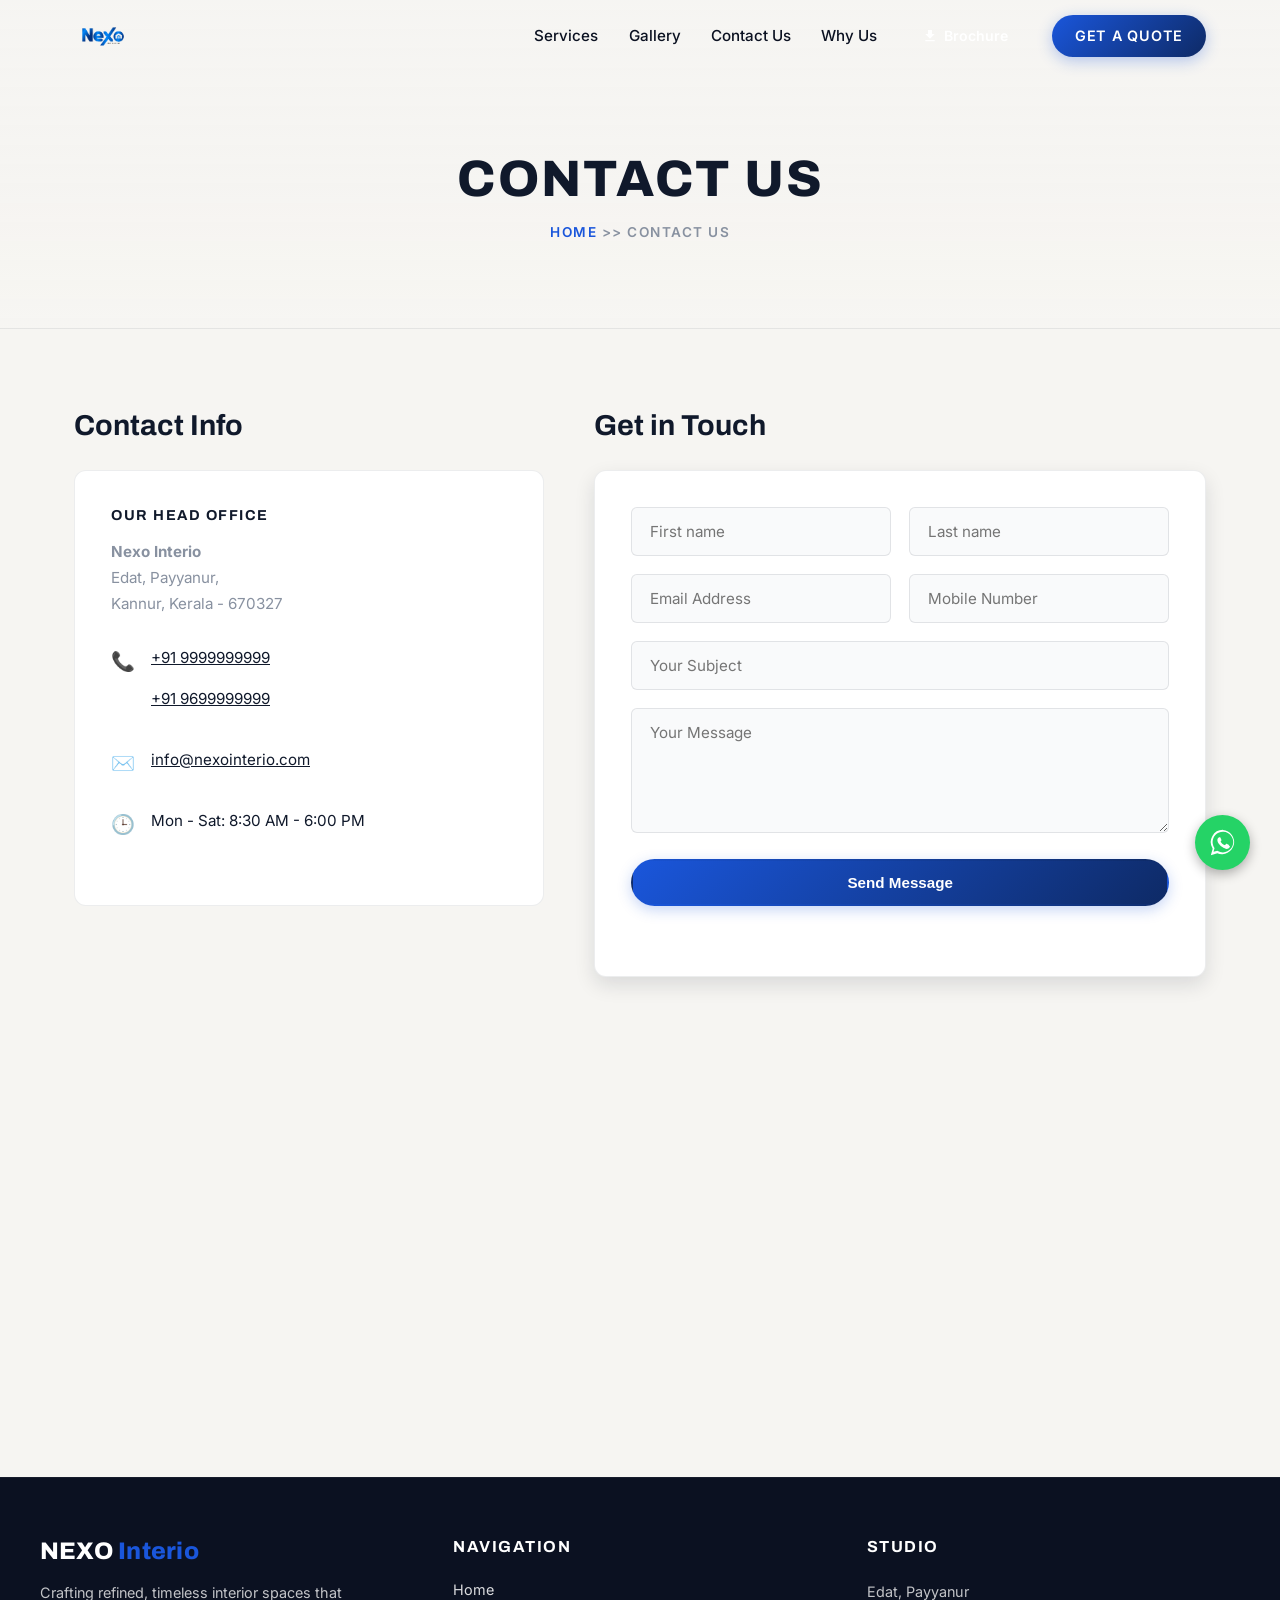
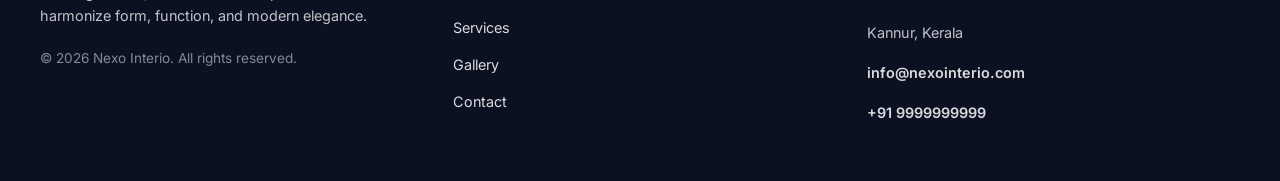
<file: contact.html>
<!DOCTYPE html>
<html lang="en">

<head>
    <meta charset="UTF-8">
    <meta name="viewport" content="width=device-width, initial-scale=1.0">
    <title>Contact Us | Nexo Interio Payyanur</title>
    <meta name="description"
        content="Contact Nexo Interio for modular kitchens, UPVC windows, and bathroom enclosures in Payyanur. Get a free quote today.">

    <link rel="preconnect" href="https://fonts.googleapis.com">
    <link rel="preconnect" href="https://fonts.gstatic.com" crossorigin>
    <link
        href="https://fonts.googleapis.com/css2?family=Archivo:wght@500;700;800&family=Inter:wght@400;500;600&display=swap"
        rel="stylesheet">
    <link rel="stylesheet" href="style.css">
</head>

<body>

    <!-- Site Header -->
    <header class="site-header" id="top">
        <div class="wrap header-inner">
            <a href="index.html" class="brand">
                <img src="assets/images/nexo_trans.png" alt="Nexo Interio Logo" class="brand-logo">
            </a>

            <nav class="main-nav" id="mainNav">
                <a href="service.html">Services</a>
                <a href="gallery.html">Gallery</a>
                <a href="contact.html">Contact Us</a>
                <a href="index.html#why">Why Us</a>
                <a href="assets/images/brochure.jpg" download="Nexo-Interio-Brochure" class="nav-brochure">
                    <svg viewBox="0 0 24 24" width="16" height="16" fill="currentColor">
                        <path d="M19 9h-4V3H9v6H5l7 7 7-7zM5 18v2h14v-2H5z" />
                    </svg>
                    Brochure
                </a>
                <a href="index.html#contact" class="nav-cta">Get a Quote</a>
            </nav>

            <button class="nav-toggle" id="navToggle" aria-label="Open menu" aria-expanded="false">
                <span></span><span></span><span></span>
            </button>
        </div>
    </header>

    <!-- Page Hero Banner -->
    <section class="page-hero">
        <div class="wrap">
            <h1>CONTACT US</h1>
            <p class="breadcrumbs"><a href="index.html">HOME</a> &gt;&gt; <span>CONTACT US</span></p>
        </div>
    </section>

    <!-- Contact Info & Form Section -->
    <section class="contact-section">
        <div class="wrap contact-grid">

            <!-- Left Side: Contact Info -->
            <div class="contact-info reveal-left">
                <h2>Contact Info</h2>
                <div class="info-card">
                    <h3>OUR HEAD OFFICE</h3>
                    <p class="address">
                        <strong>Nexo Interio</strong><br>
                        Edat, Payyanur,<br>
                        Kannur, Kerala - 670327
                    </p>

                    <div class="info-item">
                        <span class="info-icon">📞</span>
                        <div>
                            <p><a href="tel:+919999999999">+91 9999999999</a></p>
                            <p><a href="tel:+919605215554">+91 9699999999</a></p>
                        </div>
                    </div>

                    <div class="info-item">
                        <span class="info-icon">✉️</span>
                        <p><a href="mailto:info@nexointerio.com">info@nexointerio.com</a></p>
                    </div>

                    <div class="info-item">
                        <span class="info-icon">🕒</span>
                        <p>Mon - Sat: 8:30 AM - 6:00 PM</p>
                    </div>
                </div>
            </div>

            <!-- Right Side: Contact Form -->
            <div class="contact-form-wrap reveal-right">
                <h2>Get in Touch</h2>
                <form class="contact-form" id="contactForm">
                    <div class="form-row">
                        <div class="form-group">
                            <input type="text" name="name" placeholder="First name" required>
                        </div>
                        <div class="form-group">
                            <input type="text" name="lastname" placeholder="Last name">
                        </div>
                    </div>

                    <div class="form-row">
                        <div class="form-group">
                            <input type="email" name="email" placeholder="Email Address">
                        </div>
                        <div class="form-group">
                            <input type="tel" name="phone" placeholder="Mobile Number" required>
                        </div>
                    </div>

                    <div class="form-group">
                        <input type="text" name="subject" placeholder="Your Subject">
                    </div>

                    <div class="form-group">
                        <textarea name="message" rows="5" placeholder="Your Message" required></textarea>
                    </div>

                    <button type="submit" class="btn btn-primary">Send Message</button>
                    <p class="form-note" id="formNote"></p>
                </form>
            </div>

        </div>
    </section>

    <!-- Google Map Section -->
    <section class="map-section">
        <iframe
            src="https://www.google.com/maps/embed?pb=!1m18!1m12!1m3!1d3902.392942158913!2d75.1983526!3d12.1002873!2m3!1f0!2f0!3f0!3m2!1i1024!2i768!4f13.1!3m3!1m2!1s0x3ba46cd5d6d9d1ab%3A0x8bb5c721b0722df!2sPayyanur%2C%20Kerala!5e0!3m2!1sen!2sin!4v1700000000000!5m2!1sen!2sin"
            width="100%" height="420" style="border:0;" allowfullscreen="" loading="lazy"
            referrerpolicy="no-referrer-when-downgrade">
        </iframe>
    </section>

    <!-- Site Footer -->
    <footer class="site-footer">
        <div class="footer-container">
            <div class="footer-col brand-col">
                <h3 class="footer-logo">NEXO <span>Interio</span></h3>
                <p class="brand-desc">Crafting refined, timeless interior spaces that harmonize form, function, and
                    modern elegance.</p>
                <p class="copyright">&copy; <span id="year"></span> Nexo Interio. All rights reserved.</p>
            </div>

            <div class="footer-col links-col">
                <h4 class="footer-title">Navigation</h4>
                <ul class="footer-links">
                    <li><a href="index.html">Home</a></li>
                    <li><a href="service.html">Services</a></li>
                    <li><a href="gallery.html">Gallery</a></li>
                    <li><a href="contact.html">Contact</a></li>
                </ul>
            </div>

            <div class="footer-col contact-col">
                <h4 class="footer-title">Studio</h4>
                <address class="contact-details">
                    <p>Edat, Payyanur</p>
                    <p>Kannur, Kerala</p>
                    <p class="contact-link"><a href="mailto:info@nexointerio.com">info@nexointerio.com</a></p>
                    <p class="contact-link"><a href="tel:+919999999999">+91 9999999999</a></p>
                </address>
            </div>
        </div>
    </footer>

    <!-- Bottom-Sheet Mobile Menu Modal -->
    <div id="mobileMenuModal">
        <div class="menu-modal-accent"></div>
        <div class="menu-modal-card">
            <div class="menu-modal-header">
                <h3>Explore NEXO</h3>
                <button id="closeMenuBtn">✕</button>
            </div>
            <div class="menu-grid">
                <a href="service.html">Services</a>
                <a href="gallery.html">Gallery / Work</a>
                <a href="index.html#why">Why Us</a>
                <a href="contact.html">Contact</a>
                <a href="index.html#contact">Get a Quote</a>
                <a href="assets/images/brochure.jpg" download="Nexo-Interio-Brochure">Download Brochure</a>
            </div>
        </div>
    </div>

    <nav class="mobile-bottom-nav">
        <a href="index.html" class="nav-item">
            <svg viewBox="0 0 24 24" width="24" height="24" fill="none" stroke="currentColor" stroke-width="2">
                <path d="M3 9l9-7 9 7v11a2 2 0 0 1-2 2H5a2 2 0 0 1-2-2z"></path>
                <polyline points="9 22 9 12 15 12 15 22"></polyline>
            </svg>
            <span>HOME</span>
        </a>
        <a href="gallery.html" class="nav-item">
            <svg viewBox="0 0 24 24" width="24" height="24" fill="none" stroke="currentColor" stroke-width="2">
                <rect x="3" y="3" width="7" height="7"></rect>
                <rect x="14" y="3" width="7" height="7"></rect>
                <rect x="14" y="14" width="7" height="7"></rect>
                <rect x="3" y="14" width="7" height="7"></rect>
            </svg>
            <span>WORK</span>
        </a>
        <a href="tel:+919999999999" class="nav-item center-action">
            <div class="center-btn">
                <svg viewBox="0 0 24 24" width="24" height="24" fill="none" stroke="currentColor" stroke-width="2">
                    <path
                        d="M22 16.92v3a2 2 0 0 1-2.18 2 19.79 19.79 0 0 1-8.63-3.07 19.5 19.5 0 0 1-6-6 19.79 19.79 0 0 1-3.07-8.67A2 2 0 0 1 4.11 2h3a2 2 0 0 1 2 1.72 12.84 12.84 0 0 0 .7 2.81 2 2 0 0 1-.45 2.11L8.09 9.91a16 16 0 0 0 6 6l1.27-1.27a2 2 0 0 1 2.11-.45 12.84 12.84 0 0 0 2.81.7A2 2 0 0 1 22 16.92z">
                    </path>
                </svg>
            </div>
        </a>
        <a href="https://wa.me/919999999999" class="nav-item">
            <svg viewBox="0 0 24 24" width="24" height="24" fill="none" stroke="currentColor" stroke-width="2">
                <path
                    d="M21 11.5a8.38 8.38 0 0 1-.9 3.8 8.5 8.5 0 0 1-7.6 4.7 8.38 8.38 0 0 1-3.8-.9L3 21l1.9-5.7a8.38 8.38 0 0 1-.9-3.8 8.5 8.5 0 0 1 4.7-7.6 8.38 8.38 0 0 1 3.8-.9h.5a8.48 8.48 0 0 1 8 8v.5z">
                </path>
            </svg>
            <span>CHAT</span>
        </a>
        <button class="nav-item menu-toggle" id="mobileMenuBtn" aria-label="Menu">
            <svg viewBox="0 0 24 24" width="24" height="24" fill="none" stroke="currentColor" stroke-width="2">
                <line x1="3" y1="12" x2="21" y2="12"></line>
                <line x1="3" y1="6" x2="21" y2="6"></line>
                <line x1="3" y1="18" x2="21" y2="18"></line>
            </svg>
            <span>MENU</span>
        </button>
    </nav>

    <!-- Floating WhatsApp Button -->
    <a href="https://wa.me/919999999999?text=Hello!%20I%20would%20like%20to%20inquire%20about%20your%20services."
        class="whatsapp-float" target="_blank" rel="noopener noreferrer" aria-label="Chat on WhatsApp">
        <svg viewBox="0 0 32 32" class="whatsapp-icon">
            <path
                d="M16 2a13 13 0 0 0-11 20l-2 7 7-2a13 13 0 1 0 6-25zm0 24a11 11 0 0 1-5.6-1.5l-.4-.2-4.1 1.1 1.1-4-.3-.4A11 11 0 1 1 16 26zm6-8.2c-.3-.2-1.9-.9-2.2-1s-.5-.2-.7.2-.8 1-.9 1.2-.3.2-.6 0a8 8 0 0 1-2.4-1.5 8.9 8.9 0 0 1-1.7-2.1c-.2-.3 0-.5.2-.6l.4-.5a1.8 1.8 0 0 0 .2-.4.4.4 0 0 0 0-.4c-.1-.2-.7-1.7-1-2.3s-.5-.5-.7-.5h-.6a1.2 1.2 0 0 0-.9.4 3.7 3.7 0 0 0-1.1 2.7 6.4 6.4 0 0 0 1.3 3.4 14.6 14.6 0 0 0 5.6 5 18.7 18.7 0 0 0 1.9.7 4.6 4.6 0 0 0 2.1.1 3.4 3.4 0 0 0 2.2-1.6 2.8 2.8 0 0 0 .2-1.5c-.1-.1-.4-.2-.7-.3z" />
        </svg>
    </a>

    <script src="script.js"></script>
</body>

</html>
</file>
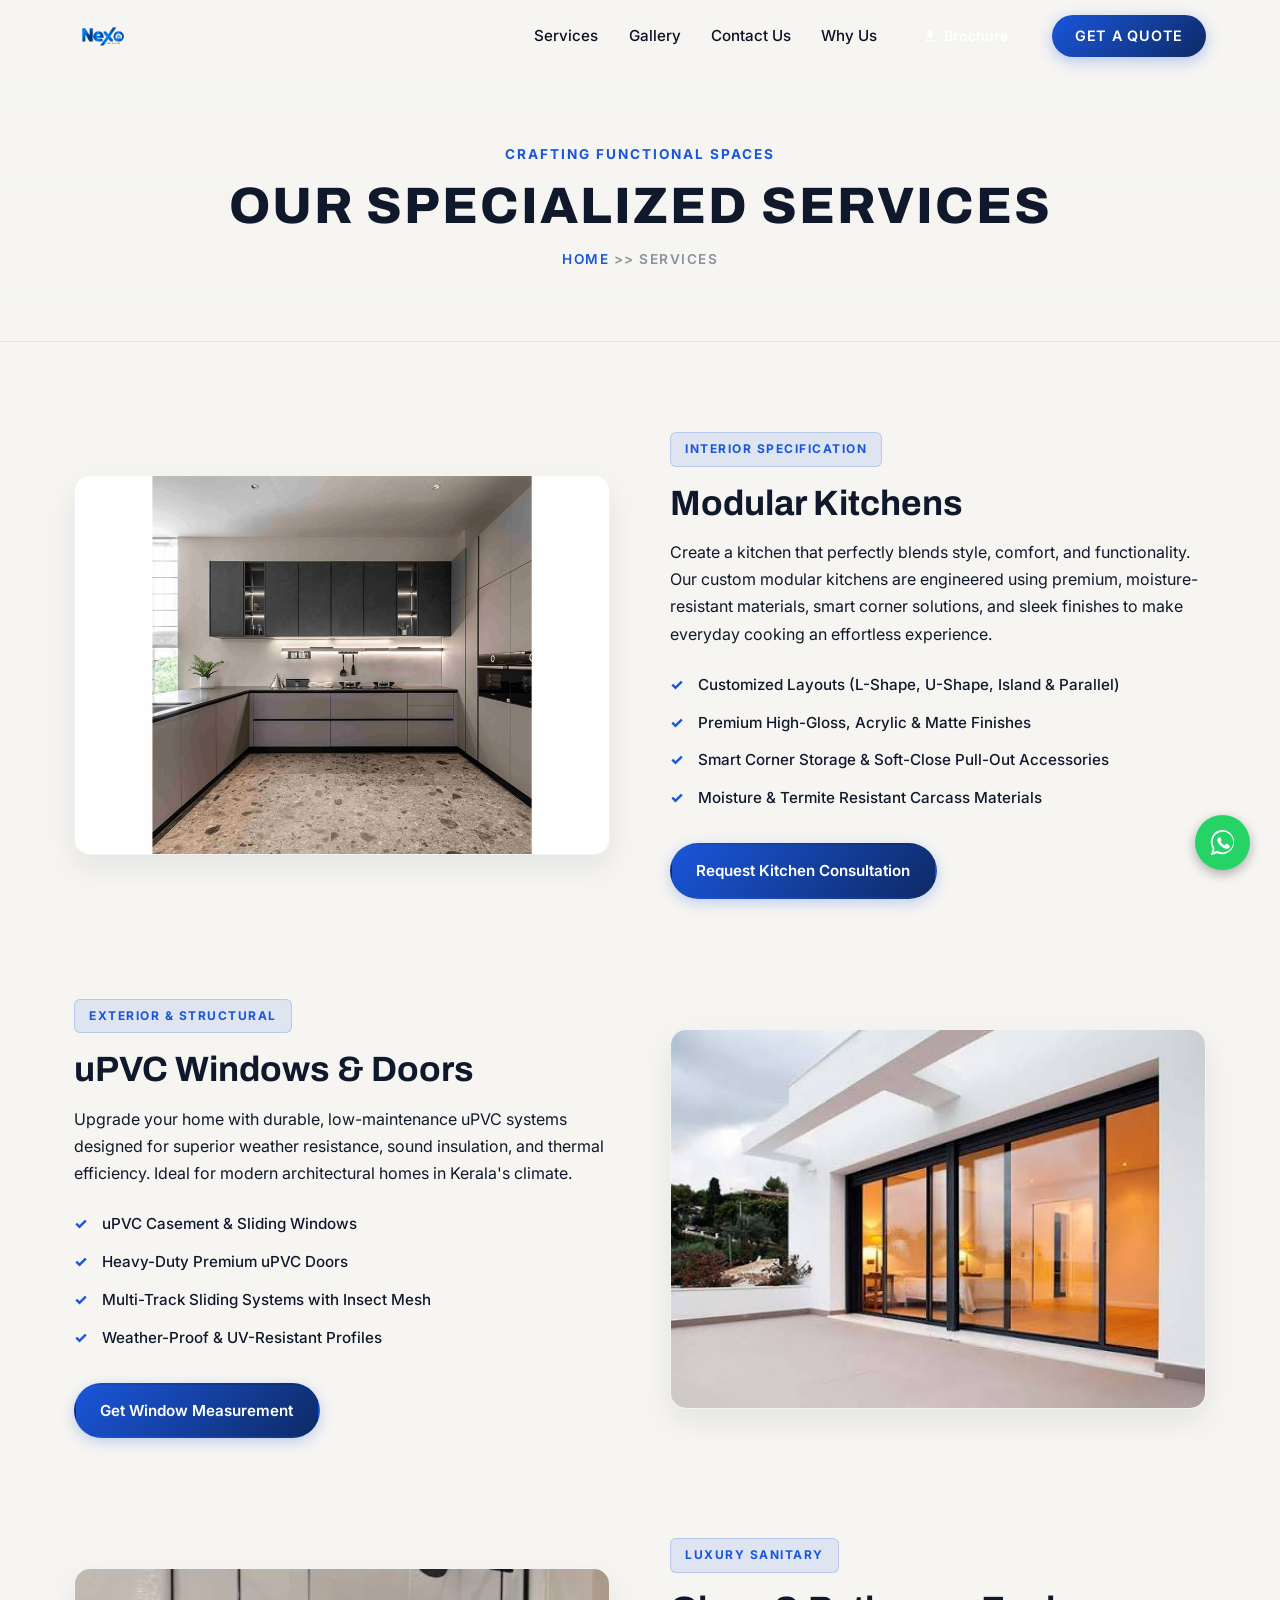
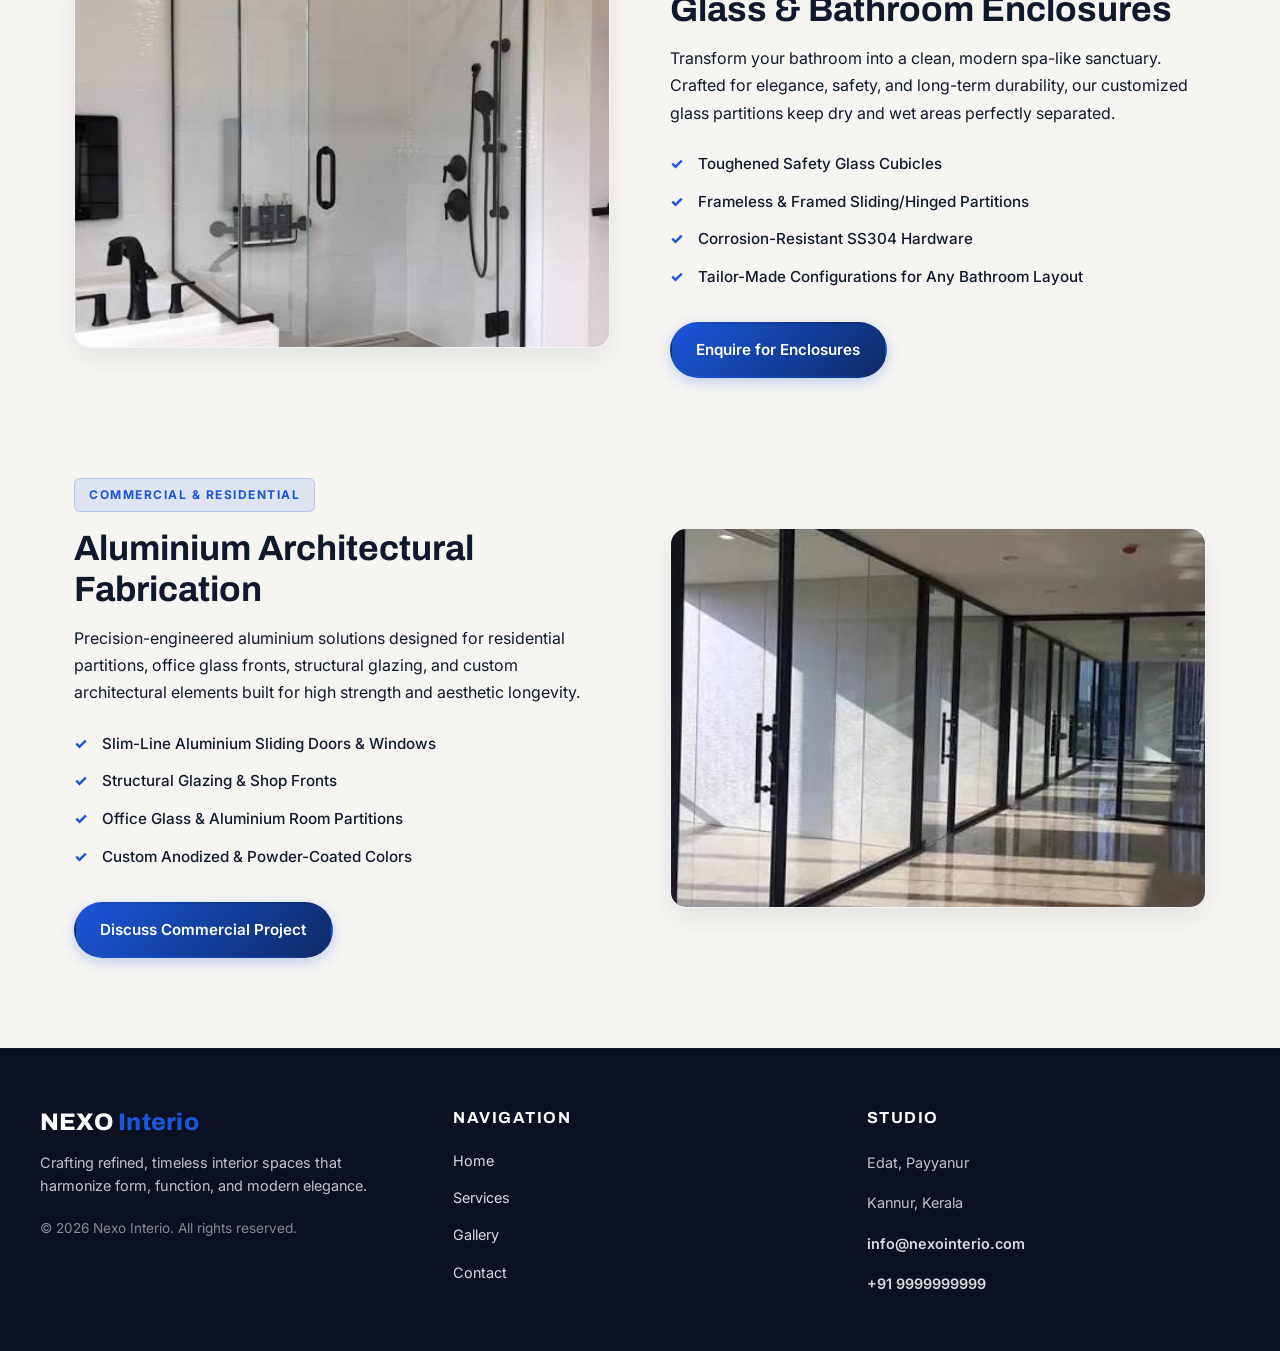
<file: service.html>
<!DOCTYPE html>
<html lang="en">

<head>
    <meta charset="UTF-8">
    <meta name="viewport" content="width=device-width, initial-scale=1.0">
    <title>Our Services | Nexo Interio Payyanur</title>
    <link rel="preconnect" href="https://fonts.googleapis.com">
    <link rel="preconnect" href="https://fonts.gstatic.com" crossorigin>
    <link
        href="https://fonts.googleapis.com/css2?family=Archivo:wght@500;700;800&family=Inter:wght@400;500;600&display=swap"
        rel="stylesheet">
    <link rel="stylesheet" href="style.css">
</head>



<!-- Header / Navbar -->

<body class="inner-page">

    <header class="site-header" id="top">
        <div class="wrap header-inner">
            <a href="index.html" class="brand">
                <img src="assets/images/nexo_trans.png" alt="Nexo Interio Logo" class="brand-logo">
            </a>

            <nav class="main-nav" id="mainNav">
                <a href="service.html">Services</a>
                <a href="gallery.html">Gallery</a>
                <a href="contact.html">Contact Us</a>
                <a href="index.html#why">Why Us</a>
                <a href="assets/images/brochure.jpg" download="Nexo-Interio-Brochure" class="nav-brochure">
                    <svg viewBox="0 0 24 24" width="16" height="16" fill="currentColor">
                        <path d="M19 9h-4V3H9v6H5l7 7 7-7zM5 18v2h14v-2H5z" />
                    </svg>
                    Brochure
                </a>

                <a href="index.html#contact" class="nav-cta">Get a Quote</a>
            </nav>

            <button class="nav-toggle" id="navToggle" aria-label="Open menu" aria-expanded="false">
                <span></span><span></span><span></span>
            </button>
        </div>
    </header>

    <!-- Hero Banner -->
    <section class="page-hero">
        <div class="wrap">
            <span class="sub-title">CRAFTING FUNCTIONAL SPACES</span>
            <h1>OUR SPECIALIZED SERVICES</h1>
            <div class="breadcrumbs">
                <a href="index.html">HOME</a> &gt;&gt; SERVICES
            </div>
        </div>
    </section>

    <!-- Services Section -->
    <section class="services-detail-section">
        <div class="wrap">

            <!-- Service 1: Modular Kitchens -->
            <div class="service-row">
                <div class="service-media">
                    <img src="assets/images/LKitchen.webp" alt="Modular Kitchen Designs" loading="lazy">
                </div>
                <div class="service-content">
                    <span class="service-badge">INTERIOR SPECIFICATION</span>
                    <h2>Modular Kitchens</h2>
                    <p>Create a kitchen that perfectly blends style, comfort, and functionality. Our custom modular
                        kitchens are engineered using premium, moisture-resistant materials, smart corner solutions,
                        and
                        sleek finishes to make everyday cooking an effortless experience.</p>
                    <ul class="service-features">
                        <li>Customized Layouts (L-Shape, U-Shape, Island & Parallel)</li>
                        <li>Premium High-Gloss, Acrylic & Matte Finishes</li>
                        <li>Smart Corner Storage & Soft-Close Pull-Out Accessories</li>
                        <li>Moisture & Termite Resistant Carcass Materials</li>
                    </ul>
                    <a href="index.html#contact" class="btn btn-primary">Request Kitchen Consultation</a>
                </div>
            </div>

            <!-- Service 2: uPVC Designs -->
            <div class="service-row reverse">
                <div class="service-media">
                    <img src="assets/images/Fab.jpeg" alt="uPVC Doors and Windows" loading="lazy">
                </div>
                <div class="service-content">
                    <span class="service-badge">EXTERIOR & STRUCTURAL</span>
                    <h2>uPVC Windows & Doors</h2>
                    <p>Upgrade your home with durable, low-maintenance uPVC systems designed for superior weather
                        resistance, sound insulation, and thermal efficiency. Ideal for modern architectural homes
                        in
                        Kerala's climate.</p>
                    <ul class="service-features">
                        <li>uPVC Casement & Sliding Windows</li>
                        <li>Heavy-Duty Premium uPVC Doors</li>
                        <li>Multi-Track Sliding Systems with Insect Mesh</li>
                        <li>Weather-Proof & UV-Resistant Profiles</li>
                    </ul>
                    <a href="index.html#contact" class="btn btn-primary">Get Window Measurement</a>
                </div>
            </div>

            <!-- Service 3: Bathroom Enclosures -->
            <div class="service-row">
                <div class="service-media">
                    <img src="assets/images/CUB.jpeg" alt="Glass Shower Enclosures" loading="lazy">
                </div>
                <div class="service-content">
                    <span class="service-badge">LUXURY SANITARY</span>
                    <h2>Glass & Bathroom Enclosures</h2>
                    <p>Transform your bathroom into a clean, modern spa-like sanctuary. Crafted for elegance,
                        safety,
                        and long-term durability, our customized glass partitions keep dry and wet areas perfectly
                        separated.</p>
                    <ul class="service-features">
                        <li>Toughened Safety Glass Cubicles</li>
                        <li>Frameless & Framed Sliding/Hinged Partitions</li>
                        <li>Corrosion-Resistant SS304 Hardware</li>
                        <li>Tailor-Made Configurations for Any Bathroom Layout</li>
                    </ul>
                    <a href="index.html#contact" class="btn btn-primary">Enquire for Enclosures</a>
                </div>
            </div>

            <!-- Service 4: Aluminium Fabrication -->
            <div class="service-row reverse">
                <div class="service-media">
                    <img src="assets/images/ALU.jpeg" alt="Aluminium Architectural Fabrication" loading="lazy">
                </div>
                <div class="service-content">
                    <span class="service-badge">COMMERCIAL & RESIDENTIAL</span>
                    <h2>Aluminium Architectural Fabrication</h2>
                    <p>Precision-engineered aluminium solutions designed for residential partitions, office glass
                        fronts, structural glazing, and custom architectural elements built for high strength and
                        aesthetic longevity.</p>
                    <ul class="service-features">
                        <li>Slim-Line Aluminium Sliding Doors & Windows</li>
                        <li>Structural Glazing & Shop Fronts</li>
                        <li>Office Glass & Aluminium Room Partitions</li>
                        <li>Custom Anodized & Powder-Coated Colors</li>
                    </ul>
                    <a href="index.html#contact" class="btn btn-primary">Discuss Commercial Project</a>
                </div>
            </div>

        </div>
    </section>

    <!-- Footer -->
    <footer class="site-footer">
        <div class="footer-container">
            <div class="footer-col brand-col">
                <h3 class="footer-logo">NEXO <span>Interio</span></h3>
                <p class="brand-desc">Crafting refined, timeless interior spaces that harmonize form, function, and
                    modern elegance.</p>
                <p class="copyright">&copy; <span id="year"></span> Nexo Interio. All rights reserved.</p>
            </div>

            <div class="footer-col links-col">
                <h4 class="footer-title">Navigation</h4>
                <ul class="footer-links">
                    <li><a href="index.html">Home</a></li>
                    <li><a href="service.html">Services</a></li>
                    <li><a href="gallery.html">Gallery</a></li>
                    <li><a href="contact.html">Contact</a></li>
                </ul>
            </div>

            <div class="footer-col contact-col">
                <h4 class="footer-title">Studio</h4>
                <address class="contact-details">
                    <p>Edat, Payyanur</p>
                    <p>Kannur, Kerala</p>
                    <p class="contact-link"><a href="mailto:info@nexointerio.com">info@nexointerio.com</a></p>
                    <p class="contact-link"><a href="tel:+919999999999">+91 9999999999</a></p>
                </address>
            </div>
        </div>
    </footer>

    <!-- Bottom-Sheet Mobile Menu Modal -->
    <div id="mobileMenuModal">
        <div class="menu-modal-accent"></div>
        <div class="menu-modal-card">
            <div class="menu-modal-header">
                <h3>Explore NEXO</h3>
                <button id="closeMenuBtn">✕</button>
            </div>
            <div class="menu-grid">
                <a href="service.html">Services</a>
                <a href="gallery.html">Gallery / Work</a>
                <a href="index.html#why">Why Us</a>
                <a href="contact.html">Contact</a>
                <a href="index.html#contact">Get a Quote</a>
                <a href="assets/images/brochure.jpg" download="Nexo-Interio-Brochure">Download Brochure</a>
            </div>
        </div>
    </div>

    <nav class="mobile-bottom-nav">
        <a href="index.html" class="nav-item">
            <svg viewBox="0 0 24 24" width="24" height="24" fill="none" stroke="currentColor" stroke-width="2">
                <path d="M3 9l9-7 9 7v11a2 2 0 0 1-2 2H5a2 2 0 0 1-2-2z"></path>
                <polyline points="9 22 9 12 15 12 15 22"></polyline>
            </svg>
            <span>HOME</span>
        </a>
        <a href="gallery.html" class="nav-item">
            <svg viewBox="0 0 24 24" width="24" height="24" fill="none" stroke="currentColor" stroke-width="2">
                <rect x="3" y="3" width="7" height="7"></rect>
                <rect x="14" y="3" width="7" height="7"></rect>
                <rect x="14" y="14" width="7" height="7"></rect>
                <rect x="3" y="14" width="7" height="7"></rect>
            </svg>
            <span>WORK</span>
        </a>
        <a href="tel:+919999999999" class="nav-item center-action">
            <div class="center-btn">
                <svg viewBox="0 0 24 24" width="24" height="24" fill="none" stroke="currentColor" stroke-width="2">
                    <path
                        d="M22 16.92v3a2 2 0 0 1-2.18 2 19.79 19.79 0 0 1-8.63-3.07 19.5 19.5 0 0 1-6-6 19.79 19.79 0 0 1-3.07-8.67A2 2 0 0 1 4.11 2h3a2 2 0 0 1 2 1.72 12.84 12.84 0 0 0 .7 2.81 2 2 0 0 1-.45 2.11L8.09 9.91a16 16 0 0 0 6 6l1.27-1.27a2 2 0 0 1 2.11-.45 12.84 12.84 0 0 0 2.81.7A2 2 0 0 1 22 16.92z">
                    </path>
                </svg>
            </div>
        </a>
        <a href="https://wa.me/919999999999" class="nav-item">
            <svg viewBox="0 0 24 24" width="24" height="24" fill="none" stroke="currentColor" stroke-width="2">
                <path
                    d="M21 11.5a8.38 8.38 0 0 1-.9 3.8 8.5 8.5 0 0 1-7.6 4.7 8.38 8.38 0 0 1-3.8-.9L3 21l1.9-5.7a8.38 8.38 0 0 1-.9-3.8 8.5 8.5 0 0 1 4.7-7.6 8.38 8.38 0 0 1 3.8-.9h.5a8.48 8.48 0 0 1 8 8v.5z">
                </path>
            </svg>
            <span>CHAT</span>
        </a>
        <button class="nav-item menu-toggle" id="mobileMenuBtn" aria-label="Menu">
            <svg viewBox="0 0 24 24" width="24" height="24" fill="none" stroke="currentColor" stroke-width="2">
                <line x1="3" y1="12" x2="21" y2="12"></line>
                <line x1="3" y1="6" x2="21" y2="6"></line>
                <line x1="3" y1="18" x2="21" y2="18"></line>
            </svg>
            <span>MENU</span>
        </button>
    </nav>

    <a href="https://wa.me/919999999999?text=Hello!%20I%20would%20like%20to%20inquire%20about%20your%20services."
        class="whatsapp-float" target="_blank" rel="noopener noreferrer" aria-label="Chat on WhatsApp">
        <svg viewBox="0 0 32 32" class="whatsapp-icon">
            <path
                d="M16 2a13 13 0 0 0-11 20l-2 7 7-2a13 13 0 1 0 6-25zm0 24a11 11 0 0 1-5.6-1.5l-.4-.2-4.1 1.1 1.1-4-.3-.4A11 11 0 1 1 16 26zm6-8.2c-.3-.2-1.9-.9-2.2-1s-.5-.2-.7.2-.8 1-.9 1.2-.3.2-.6 0a8 8 0 0 1-2.4-1.5 8.9 8.9 0 0 1-1.7-2.1c-.2-.3 0-.5.2-.6l.4-.5a1.8 1.8 0 0 0 .2-.4.4.4 0 0 0 0-.4c-.1-.2-.7-1.7-1-2.3s-.5-.5-.7-.5h-.6a1.2 1.2 0 0 0-.9.4 3.7 3.7 0 0 0-1.1 2.7 6.4 6.4 0 0 0 1.3 3.4 14.6 14.6 0 0 0 5.6 5 18.7 18.7 0 0 0 1.9.7 4.6 4.6 0 0 0 2.1.1 3.4 3.4 0 0 0 2.2-1.6 2.8 2.8 0 0 0 .2-1.5c-.1-.1-.4-.2-.7-.3z" />
        </svg>
    </a>

    <script src="script.js"></script>
</body>

</html>
</file>
<file: style.css>
/* --- Tokens / Reset --- */
:root {
    /* Typography */
    --font-display: "Archivo", sans-serif;
    --font-body: "Inter", sans-serif;

    /* Colors */
    --ink: #10192B;
    --ink-soft: #16223A;
    --blue: #1A56DB;
    --blue-deep: #0E2A66;
    --silver: #B9C1CC;
    --silver-dim: #8891A0;
    --paper: #F6F5F2;

    --whatsapp: #25D366;
    --color-primary: var(--blue);
    --color-primary-deep: var(--blue-deep);
    --color-text: var(--ink);
    --color-text-muted: var(--silver-dim);
    --color-surface: var(--paper);

    /* Layout */
    --container-width: 1180px;
    --wrap: var(--container-width);
    --space-1: 0.5rem;
    --space-2: 1rem;
    --space-3: 1.5rem;
    --space-4: 2rem;
    --space-5: 3rem;
    --space-6: 4rem;

    /* Shape and elevation */
    --radius-sm: 6px;
    --radius-md: 8px;
    --radius-lg: 12px;
    --radius: 18px;
    --shadow-sm: 0 4px 14px rgba(16, 25, 43, 0.08);
    --shadow-md: 0 8px 20px rgba(16, 25, 43, 0.12);
    --shadow-lg: 0 20px 40px rgba(0, 0, 0, 0.25);
}

/* --- Reset & Global Base --- */
*,
*::before,
*::after {
    box-sizing: border-box;
}

html {
    scroll-behavior: smooth;
    overflow-x: hidden;
    max-width: 100%;
}

body {
    margin: 0;
    font-family: var(--font-body);
    color: var(--ink);
    background: var(--paper);
    line-height: 1.7;
    -webkit-font-smoothing: antialiased;
    text-rendering: optimizeLegibility;
    overflow-x: hidden;
    max-width: 100%;
}

img {
    max-width: 100%;
    display: block;
    height: auto;
}

a {
    color: inherit;
}

ul {
    margin: 0;
    padding: 0;
    list-style: none;
}

h1,
h2,
h3,
h4 {
    font-family: var(--font-display);
    line-height: 1.15;
    margin: 0 0 0.5em;
}

p {
    margin: 0 0 1em;
}

.wrap {
    max-width: var(--wrap);
    margin: 0 auto;
    padding: 0 24px;
    width: 100%;
}

section[id] {
    scroll-margin-top: 88px;
}

.header-inner>*,
.hero-actions>*,
.hero-stats>*,
.contact-details li {
    min-width: 0;
}

.eyebrow {
    text-transform: uppercase;
    letter-spacing: 0.12em;
    font-size: 0.78rem;
    font-weight: 600;
    color: var(--blue);
    margin-bottom: 0.6em;
}


.reveal {
    opacity: 0;
    transform: translateY(28px);
    transition: opacity 0.7s ease, transform 0.7s ease;
}

.reveal.is-visible,
.reveal.active {
    opacity: 1;
    transform: translateY(0);
}

.gallery-item.reveal {
    transition-delay: calc(var(--i, 0) * 60ms);
}

@keyframes fadeInUp {
    from {
        opacity: 0;
        transform: translateY(20px);
    }

    to {
        opacity: 1;
        transform: translateY(0);
    }
}

@media (prefers-reduced-motion: reduce) {
    html {
        scroll-behavior: auto;
    }

    * {
        animation: none !important;
        transition: none !important;
    }

    .reveal {
        opacity: 1 !important;
        transform: none !important;
    }
}


/* --- Shared Components --- */
.btn {
    display: inline-flex;
    align-items: center;
    justify-content: center;
    gap: 0.5em;
    padding: 0.85em 1.6em;
    border-radius: 999px;
    font-weight: 600;
    font-size: 0.95rem;
    text-decoration: none;
    border: 2px solid transparent;
    cursor: pointer;
    transition: all 0.25s cubic-bezier(0.16, 1, 0.3, 1);
}

.btn:focus-visible {
    outline: 3px solid var(--copper);
    outline-offset: 2px;
}

.btn-primary {
    background: var(--theme-primary-gradient, linear-gradient(135deg, var(--blue), var(--blue-deep)));
    color: #fff;
    box-shadow: 0 4px 14px rgba(26, 86, 219, 0.25);
}

.btn-primary:hover {
    background: var(--theme-primary-gradient, linear-gradient(135deg, var(--blue), var(--blue-deep)));
    transform: scale(1.02) translateY(-2px);
    box-shadow: 0 6px 20px rgba(26, 86, 219, 0.4);
}

.btn-primary:active {
    transform: translateY(0);
}

.btn-ghost {
    border-color: rgba(255, 255, 255, 0.55);
    color: #fff;
}

.btn-ghost:hover {
    background: rgba(255, 255, 255, 0.12);
    transform: translateY(-2px);
}


.site-header {
    position: fixed;
    top: 0;
    left: 0;
    right: 0;
    z-index: 1000;
    background: transparent;
    border-bottom: 1px solid transparent;
    transition: background 0.3s ease, border-color 0.3s ease, backdrop-filter 0.3s ease;
}

.site-header .brand,
.site-header .main-nav a:not(.nav-cta) {
    color: #0B1121;
}

.site-header .nav-toggle span {
    background: #0B1121;
}

.site-header.is-scrolled {
    background: rgba(246, 245, 242, 0.92);
    backdrop-filter: blur(8px);
    border-bottom-color: rgba(16, 25, 43, 0.08);
}

.site-header.is-scrolled .brand,
.site-header.is-scrolled .main-nav a:not(.nav-cta) {
    color: var(--blue-deep);
}

.site-header.is-scrolled .nav-toggle span {
    background: var(--ink);
}

.header-inner {
    display: flex;
    align-items: center;
    justify-content: space-between;
    height: 72px;
}

.brand {
    display: flex;
    align-items: center;
    gap: 0.5em;
    text-decoration: none;
    color: var(--blue-deep);
    transition: transform 0.2s ease;
}

.brand:hover {
    transform: scale(1.02);
}

.brand-logo {
    height: 40px;
    width: auto;
    object-fit: contain;
}

.main-nav {
    display: flex;
    align-items: center;
    gap: 2em;
    font-weight: 500;
    font-size: 0.95rem;
}

.main-nav a {
    text-decoration: none;
}

.main-nav a:not(.nav-cta) {
    position: relative;
}

.main-nav a:not(.nav-cta)::after {
    content: '';
    position: absolute;
    left: 0;
    right: 0;
    bottom: -6px;
    height: 2px;
    background: var(--copper);
    transform: scaleX(0);
    transform-origin: left;
    transition: transform 0.2s ease;
}

.main-nav a:not(.nav-cta):hover::after {
    transform: scaleX(1);
}

.nav-cta {
    background: linear-gradient(135deg, #1A56DB, #0E2A66);
    color: #fff !important;
    padding: 0.6em 1.6em;
    border-radius: 999px;
    font-weight: 600;
    font-size: 0.9rem;
    letter-spacing: 0.05em;
    text-transform: uppercase;
    box-shadow: 0 4px 15px rgba(26, 86, 219, 0.3);
    transition: all 0.3s ease;
}

.nav-cta:hover {
    background: linear-gradient(135deg, #1A56DB, #0E2A66);
    box-shadow: 0 6px 20px rgba(26, 86, 219, 0.45);
    transform: translateY(-2px);
}

.nav-toggle {
    display: none;
    flex-direction: column;
    justify-content: center;
    gap: 5px;
    width: 40px;
    height: 40px;
    background: none;
    border: none;
    cursor: pointer;
}

.nav-toggle span {
    display: block;
    height: 2px;
    background: var(--ink);
    border-radius: 2px;
    transition: transform 0.2s ease, opacity 0.2s ease;
}

.nav-toggle[aria-expanded="true"] span:nth-child(1) {
    transform: translateY(7px) rotate(45deg);
}

.nav-toggle[aria-expanded="true"] span:nth-child(2) {
    opacity: 0;
}

.nav-toggle[aria-expanded="true"] span:nth-child(3) {
    transform: translateY(-7px) rotate(-45deg);
}


/* --- Homepage --- */

/* --- Legacy Candidates --- */
.page-banner {
    padding: 120px 0 60px;
    background-color: #111111;
    color: #ffffff;
    text-align: center;
}

.page-banner h1 {
    font-size: 2.8rem;
    font-weight: 700;
    margin: 10px 0 15px;
}

.banner-sub {
    color: #a1a1a1;
    max-width: 600px;
    margin: 0 auto;
}

.section-heading {
    font-size: 2rem;
    font-weight: 700;
    margin-bottom: 30px;
    color: #111111;
}

/* --- Homepage --- */
.about {
    padding: 90px 0 70px;
}

.about-grid {
    display: grid;
    grid-template-columns: 1fr 1fr;
    gap: 3.5em;
    align-items: center;
}

.about-text h2 {
    font-size: clamp(1.6rem, 3vw, 2.1rem);
}

.about-photo {
    position: relative;
    border-radius: var(--radius);
    overflow: hidden;
}

.about-photo img {
    width: 100%;
    height: 420px;
    object-fit: cover;
    transition: transform 0.5s ease;
}

.about-photo:hover img {
    transform: scale(1.04);
}

.about-photo-cta {
    position: absolute;
    right: 20px;
    bottom: 20px;
    display: inline-flex;
    align-items: center;
    gap: 0.6em;
    background: rgba(16, 25, 43, 0.85);
    backdrop-filter: blur(4px);
    color: #fff;
    text-decoration: none;
    font-weight: 600;
    font-size: 0.85rem;
    letter-spacing: 0.04em;
    text-transform: uppercase;
    padding: 0.8em 1.3em;
    border-radius: 999px;
    transition: background 0.2s ease, transform 0.2s ease;
}

.about-photo-cta:hover {
    background: var(--copper);
    transform: translateY(-2px);
}

.play-icon {
    display: inline-flex;
    align-items: center;
    justify-content: center;
    width: 22px;
    height: 22px;
    border-radius: 50%;
    background: var(--copper);
}

.about-photo-cta:hover .play-icon {
    background: #fff;
    color: var(--copper);
}


.services {
    padding: 70px 0 30px;
    background: var(--paper);
}

.services h2 {
    font-size: clamp(1.6rem, 3vw, 2.1rem);
    max-width: 20ch;
    color: var(--ink);
}

.build-rows {
    margin-top: 2.5em;
    display: grid;
    gap: 40px;
}

.build-row {
    display: grid;
    grid-template-columns: 1.1fr 1fr;
    gap: 3.5em;
    align-items: center;
    background: #ffffff;
    border-radius: var(--radius-lg);
    padding: 2.5em;
    box-shadow: var(--glass-shadow, 0 16px 32px rgba(26, 86, 219, 0.08));
    transition: transform 0.3s ease, box-shadow 0.3s ease;
}

.build-row:hover {
    transform: translateY(-4px);
    box-shadow: var(--glass-shadow, 0 24px 48px rgba(26, 86, 219, 0.15));
}

.build-row--reverse .build-photo {
    order: 2;
}

.build-row--reverse .build-text {
    order: 1;
}

.build-photo {
    border-radius: var(--radius);
    overflow: hidden;
}

.build-photo img {
    width: 100%;
    height: 360px;
    object-fit: cover;
    transition: transform 0.5s ease;
}

.build-photo:hover img {
    transform: scale(1.05);
}

.service-index {
    font-family: var(--font-display);
    font-weight: 800;
    font-size: 1.6rem;
    color: var(--silver);
    display: block;
    margin-bottom: 0.3em;
}

.build-text h3 {
    font-size: 1.5rem;
}

.build-text ul {
    margin: 1.2em 0 1.6em;
}

.build-text li {
    padding-left: 1.2em;
    position: relative;
    margin-bottom: 0.5em;
    font-size: 0.95rem;
    color: #3c4657;
}

.build-text li::before {
    content: '';
    position: absolute;
    left: 0;
    top: 0.55em;
    width: 6px;
    height: 6px;
    background: var(--blue);
    border-radius: 50%;
}

.build-cta {
    display: inline-block;
    font-weight: 600;
    font-size: 0.92rem;
    color: var(--blue);
    text-decoration: none;
    border-bottom: 2px solid transparent;
    transition: border-color 0.2s ease;
}

.build-cta:hover {
    border-color: var(--blue);
}


.process {
    padding: 90px 0;
    background: #fff;
}

.process h2 {
    font-size: clamp(1.6rem, 3vw, 2.1rem);
    max-width: 22ch;
}

.process-list {
    margin-top: 2.5em;
    display: grid;
    gap: 0;
}

.process-list li {
    display: flex;
    gap: 1.6em;
    align-items: flex-start;
    padding: 1.6em 0;
    border-top: 1px solid rgba(16, 25, 43, 0.1);
    transition: background 0.2s ease, padding-left 0.2s ease;
}

.process-list li:hover {
    background: rgba(246, 245, 242, 0.5);
    padding-left: 10px;
}

.process-list li:last-child {
    border-bottom: 1px solid rgba(16, 25, 43, 0.1);
}

.process-num {
    font-family: var(--font-display);
    font-weight: 800;
    color: var(--blue);
    font-size: 1.4rem;
    min-width: 2.4ch;
}

.process-list h3 {
    font-size: 1.1rem;
    margin-bottom: 0.2em;
}

.process-list p {
    margin: 0;
    color: #3c4657;
}


/* --- Gallery Page --- */
.video-works-section {
    padding: 80px 0;
    background-color: #f9f9f9;
}

.video-grid {
    display: grid;
    grid-template-columns: repeat(2, 1fr);
    gap: 30px;
}

.video-card {
    background: #ffffff;
    border-radius: 8px;
    overflow: hidden;
    box-shadow: 0 4px 15px rgba(0, 0, 0, 0.05);
}

.video-wrapper {
    position: relative;
    padding-bottom: 56.25%;
    /* 16:9 Aspect Ratio */
    height: 0;
    background-color: #000;
}

.video-wrapper iframe,
.video-wrapper video {
    position: absolute;
    top: 0;
    left: 0;
    width: 100%;
    height: 100%;
    border: 0;
}

.video-info {
    padding: 15px 20px;
}

.video-info h3 {
    font-size: 1.1rem;
    margin-bottom: 5px;
    color: #111;
}

.video-info p {
    font-size: 0.9rem;
    color: #666;
}


.gallery,
.photo-gallery-section {
    padding: 80px 0;
    background: var(--paper);
}

.gallery h2 {
    font-size: clamp(1.6rem, 3vw, 2.1rem);
    color: var(--ink);
}

.gallery-grid {
    margin-top: 2.5em;
    display: grid;
    grid-template-columns: repeat(3, 1fr);
    grid-auto-rows: 280px;
    gap: 24px;
}

.gallery-item:nth-child(1) {
    grid-column: span 2;
    grid-row: span 2;
}

.gallery-item {
    border-radius: var(--radius-lg);
    overflow: hidden;
    background: var(--silver);
    position: relative;
    box-shadow: var(--shadow-md);
    transition: box-shadow 0.4s ease, transform 0.4s ease;
}

.gallery-item:hover {
    box-shadow: var(--shadow-lg);
    z-index: 1; /* Keep elevated above others on hover */
}

.gallery-item img {
    width: 100%;
    height: 100%;
    object-fit: cover;
    transition: transform 0.4s ease;
}

.gallery-item:hover img {
    transform: scale(1.05);
}

.masonry-gallery {
    display: grid;
    grid-template-columns: repeat(auto-fill, minmax(300px, 1fr));
    gap: 20px;
}

/* Refactored gallery-card and gallery-overlay are located below */


/* --- Homepage --- */
.contact {
    padding: 90px 0;
    background: #fff;
}

.contact-grid {
    display: grid;
    grid-template-columns: 1fr 1fr;
    gap: 3.5em;
}

.contact-text h2 {
    font-size: clamp(1.6rem, 3vw, 2.1rem);
}

.contact-details {
    margin-top: 1.6em;
}

.contact-details li {
    margin-bottom: 0.6em;
}

.contact-details a {
    text-decoration: none;
    color: var(--blue);
    font-weight: 600;
}

.contact-form {
    display: grid;
    gap: 1.1em;
    background: var(--paper);
    padding: 2em;
    border-radius: var(--radius);
    border: 1px solid rgba(16, 25, 43, 0.08);
}

.contact-form label {
    display: grid;
    gap: 0.4em;
    font-size: 0.9rem;
    font-weight: 600;
    color: var(--ink);
}

.contact-form input,
.contact-form select,
.contact-form textarea {
    font-family: var(--font-body);
    font-size: 0.95rem;
    padding: 0.7em 0.9em;
    border-radius: 8px;
    border: 1px solid rgba(16, 25, 43, 0.18);
    background: #fff;
    color: var(--ink);
    resize: vertical;
    transition: border-color 0.2s ease, box-shadow 0.2s ease;
}

.contact-form input:focus,
.contact-form select:focus,
.contact-form textarea:focus {
    outline: none;
    border-color: var(--blue);
    box-shadow: 0 0 0 3px rgba(26, 86, 219, 0.15);
}

.form-note {
    font-size: 0.85rem;
    color: var(--blue-deep);
    min-height: 1.2em;
    margin: 0;
}


.associates-section {
    background-color: #ffffff;
    padding: 60px 20px 80px;
    text-align: center;
}

.associates-container {
    max-width: 1200px;
    margin: 0 auto;
}

.associates-title {
    font-size: 2.2rem;
    font-weight: 700;
    color: #111111;
    margin-bottom: 45px;
    letter-spacing: -0.5px;
}

.associates-grid {
    display: grid;
    grid-template-columns: repeat(auto-fit, minmax(160px, 1fr));
    gap: 30px 40px;
    align-items: center;
    justify-items: center;
}

.partner-card {
    width: 100%;
    max-width: 160px;
    height: 80px;
    display: flex;
    align-items: center;
    justify-content: center;
    padding: 10px;
}

.partner-card img {
    max-width: 100%;
    max-height: 100%;
    object-fit: contain;
    filter: grayscale(100%) opacity(0.8);
    transition: filter 0.3s ease, transform 0.3s ease;
}

.partner-card img:hover {
    filter: grayscale(0%) opacity(1);
    transform: scale(1.05);
}


.site-footer {
    background-color: #0B1121;
    color: var(--paper);
    font-family: var(--font-body);
    padding: 60px 20px 40px;
    border-top: 1px solid rgba(255, 255, 255, 0.05);
}

.footer-container {
    max-width: 1200px;
    margin: 0 auto;
    display: flex;
    flex-wrap: wrap;
    justify-content: space-between;
    gap: 40px;
}

.footer-col {
    flex: 1 1 250px;
}

.footer-logo {
    font-family: var(--font-display);
    font-size: 1.5rem;
    font-weight: 800;
    letter-spacing: 0.01em;
    margin-bottom: 15px;
    color: #ffffff;
}

.footer-logo span {
    font-style: normal;
    color: var(--blue);
}

.brand-desc {
    font-size: 0.9rem;
    line-height: 1.6;
    color: rgba(255, 255, 255, 0.75);
    margin-bottom: 20px;
}

.copyright {
    font-size: 0.85rem;
    color: rgba(255, 255, 255, 0.5);
}

.footer-title {
    font-size: 1rem;
    letter-spacing: 1.5px;
    text-transform: uppercase;
    margin-bottom: 20px;
    color: #ffffff;
}

.footer-links {
    list-style: none;
    padding: 0;
    margin: 0;
}

.footer-links li {
    margin-bottom: 10px;
}

.footer-links a,
.contact-link a {
    color: rgba(255, 255, 255, 0.85);
    text-decoration: none;
    font-size: 0.9rem;
    transition: color 0.3s ease, transform 0.3s ease;
}

.footer-links a:hover,
.contact-link a:hover {
    color: var(--blue);
}

.contact-details {
    font-style: normal;
    font-size: 0.9rem;
    line-height: 1.8;
    color: rgba(255, 255, 255, 0.75);
}


.whatsapp-float {
    position: fixed;
    bottom: 30px;
    right: 30px;
    width: 55px;
    height: 55px;
    background-color: var(--whatsapp);
    color: #ffffff;
    border-radius: 50%;
    display: flex;
    align-items: center;
    justify-content: center;
    box-shadow: 0 4px 12px rgba(0, 0, 0, 0.3);
    z-index: 1000;
    transition: transform 0.3s ease, box-shadow 0.3s ease;
}

.whatsapp-float:hover {
    transform: translateY(-5px);
    box-shadow: 0 6px 16px rgba(0, 0, 0, 0.4);
}

.whatsapp-icon {
    width: 30px;
    height: 30px;
    fill: #ffffff;
}

/* --- Responsive Overrides --- */
@media (max-width: 900px) {

    .about-grid,
    .why-grid,
    .contact-grid {
        grid-template-columns: 1fr;
        gap: 2em;
    }

    .build-row {
        grid-template-columns: 1fr;
        gap: 1.6em;
    }

    .build-row--reverse .build-photo,
    .build-row--reverse .build-text {
        order: initial;
    }

    .build-photo img {
        height: 280px;
    }

    .build-rows {
        gap: 56px;
    }

    .why-list {
        grid-template-columns: 1fr;
    }

    .gallery-grid {
        grid-template-columns: 1fr 1fr;
    }
}

@media (max-width: 768px) {
    .associates-grid {
        grid-template-columns: repeat(3, 1fr);
        gap: 20px;
    }

    .video-grid {
        grid-template-columns: 1fr;
    }

    .whatsapp-float {
        bottom: 20px;
        right: 20px;
        width: 50px;
        height: 50px;
    }

    .whatsapp-icon {
        width: 26px;
        height: 26px;
    }
}

@media (max-width: 768px) {
    .wrap {
        padding: 0 16px;
    }

    .main-nav {
        display: none !important;
    }

    .nav-toggle {
        display: none !important;
    }

    .about,
    .services,
    .why,
    .process,
    .gallery,
    .photo-gallery-section,
    .contact {
        padding: 50px 0;
    }

    .about-photo img {
        height: 260px;
    }

    .contact-form {
        padding: 1.25em;
    }
}

@media (max-width: 480px) {
    .gallery-grid {
        grid-template-columns: 1fr;
    }

    .hero-actions {
        flex-direction: column;
    }

    .btn {
        width: 100%;
    }

    .associates-grid {
        grid-template-columns: repeat(2, 1fr);
    }
}


.reveal {
    opacity: 0;
    transform: translateY(45px);
    transition: opacity 1s cubic-bezier(0.16, 1, 0.3, 1),
        transform 1s cubic-bezier(0.16, 1, 0.3, 1);
}

.reveal-left {
    opacity: 0;
    transform: translateX(-60px);
    transition: opacity 1.1s cubic-bezier(0.16, 1, 0.3, 1),
        transform 1.1s cubic-bezier(0.16, 1, 0.3, 1);
}

.reveal-right {
    opacity: 0;
    transform: translateX(60px);
    transition: opacity 1.1s cubic-bezier(0.16, 1, 0.3, 1),
        transform 1.1s cubic-bezier(0.16, 1, 0.3, 1);
}


.reveal.is-visible,
.reveal-left.is-visible,
.reveal-right.is-visible {
    opacity: 1;
    transform: translate(0, 0);
}


.gallery-item,
.process-list li,
.partner-card {
    transition-delay: calc(var(--i, 0) * 0.12s);
}

.process-list li {
    opacity: 0;
    transform: translateX(-30px);
    transition: opacity 0.8s cubic-bezier(0.16, 1, 0.3, 1),
        transform 0.8s cubic-bezier(0.16, 1, 0.3, 1),
        background-color 0.3s ease;

    transition-delay: calc(var(--i, 0) * 0.15s);
}


.process-list li.is-visible {
    opacity: 1;
    transform: translateX(0);
}


.process-list li .process-num {
    transition: transform 0.3s ease, color 0.3s ease;
}


.process-list li:hover {
    transform: translateX(8px);
}

.process-list li:hover .process-num {
    transform: scale(1.15);
}

/* Why Us Section */
.why {
    background-color: var(--paper);
    padding: 110px 0;
}

.why-header {
    text-align: left;
    max-width: 680px;
    margin: 0 0 60px 0;
}

.why-header .eyebrow {
    color: var(--theme-primary, var(--blue));
    margin-bottom: 12px;
    font-weight: 600;
}

.why-header h2 {
    font-size: 2.5rem;
    font-weight: 700;
    line-height: 1.25;
    margin-bottom: 16px;
    color: var(--theme-text-main, var(--ink));
}

.why-intro {
    color: var(--theme-text-main, var(--ink-soft));
    font-size: 1.05rem;
    line-height: 1.6;
}

.why-grid {
    display: grid;
    grid-template-columns: repeat(auto-fit, minmax(320px, 1fr));
    gap: 28px;
}

.why-card {
    background: var(--glass-bg, #ffffff);
    border-radius: 12px;
    padding: 36px 30px;
    box-shadow: var(--glass-shadow, 0 8px 32px rgba(16, 25, 43, 0.05));
    transition: transform 0.4s cubic-bezier(0.16, 1, 0.3, 1),
        border-color 0.4s ease,
        background-color 0.4s ease,
        box-shadow 0.4s ease;
}

.why-card:hover {
    transform: translateY(-8px);
    box-shadow: 0 16px 32px rgba(26, 86, 219, 0.1);
}

.why-icon {
    width: 52px;
    height: 52px;
    border-radius: 10px;
    background: rgba(26, 86, 219, 0.08);
    color: var(--theme-primary, var(--blue));
    display: flex;
    align-items: center;
    justify-content: center;
    margin-bottom: 24px;
    transition: transform 0.3s ease, background 0.3s ease, color 0.3s ease;
}

.why-card:hover .why-icon {
    transform: scale(1.08);
    background: var(--theme-primary-gradient, linear-gradient(135deg, #1A56DB 0%, #0E2A66 100%));
    color: #ffffff;
}

.why-card h3 {
    font-size: 1.2rem;
    font-weight: 700;
    margin-bottom: 12px;
    color: var(--theme-text-main, var(--ink));
}

.why-card p {
    color: var(--theme-text-muted, var(--silver-dim));
    font-size: 0.95rem;
    line-height: 1.6;
    margin: 0;
}


.why-cta-banner {
    margin-top: 56px;
    padding: 36px 40px;
    background: var(--theme-secondary-light, rgba(26, 86, 219, 0.04));
    border: 1px solid rgba(26, 86, 219, 0.1);
    border-radius: 16px;
    display: flex;
    align-items: center;
    justify-content: space-between;
    gap: 24px;
    backdrop-filter: blur(8px);
}

.cta-banner-content h3 {
    font-size: 1.4rem;
    font-weight: 700;
    color: var(--theme-text-main, var(--ink));
    margin-bottom: 6px;
}

.cta-banner-content p {
    color: var(--theme-text-muted, var(--silver-dim));
    font-size: 0.95rem;
    margin: 0;
}


.btn-call-pulse {
    display: inline-flex;
    align-items: center;
    gap: 10px;
    padding: 14px 26px;
    background: var(--theme-primary-gradient, linear-gradient(135deg, #1A56DB 0%, #0E2A66 100%));
    color: #ffffff;
    font-weight: 600;
    font-size: 0.95rem;
    text-decoration: none;
    border-radius: 8px;
    white-space: nowrap;
    position: relative;
    animation: pulse-glow 2s infinite;
    transition: transform 0.3s ease, box-shadow 0.3s ease;
    box-shadow: 0 4px 14px rgba(26, 86, 219, 0.2);
}

.btn-call-pulse:hover {
    transform: translateY(-2px) scale(1.02);
    animation: none;

    box-shadow: 0 10px 20px -5px rgba(26, 86, 219, 0.5);
}

.btn-call-pulse svg {
    transition: transform 0.3s ease;
}

.btn-call-pulse:hover svg {
    transform: translateX(4px);
}


@keyframes pulse-glow {
    0% {
        box-shadow: 0 0 0 0 rgba(26, 86, 219, 0.6);
    }

    70% {
        box-shadow: 0 0 0 14px rgba(26, 86, 219, 0);
    }

    100% {
        box-shadow: 0 0 0 0 rgba(26, 86, 219, 0);
    }
}


@media (max-width: 768px) {
    .why-cta-banner {
        flex-direction: column;
        text-align: center;
        padding: 28px 20px;
    }

    .btn-call-pulse {
        width: 100%;
        justify-content: center;
    }
}


/* --- Contact Page --- */
.contact-section {
    background-color: var(--paper);
    padding: 80px 0;
}

.contact-grid {
    display: grid;
    grid-template-columns: 1fr 1.3fr;
    gap: 50px;
}


.contact-info h2,
.contact-form-wrap h2 {
    font-size: 1.8rem;
    font-weight: 700;
    color: var(--theme-text-main);
    margin-bottom: 28px;
}

.info-card {
    background: var(--glass-bg, #ffffff);
    border: 1px solid rgba(16, 25, 43, 0.08);
    border-radius: 12px;
    padding: 36px;
    box-shadow: var(--glass-shadow);
}

.info-card h3 {
    font-size: 0.9rem;
    color: var(--theme-primary);
    letter-spacing: 1.5px;
    margin-bottom: 16px;
}

.info-card .address {
    color: var(--color-text-muted);
    line-height: 1.7;
    margin-bottom: 28px;
    font-size: 0.95rem;
}

.info-item {
    display: flex;
    align-items: flex-start;
    gap: 16px;
    margin-bottom: 20px;
    color: var(--theme-text-main);
    font-size: 0.95rem;
}

.info-icon {
    font-size: 1.2rem;
    color: var(--theme-primary);
}

.contact-form {
    display: flex;
    flex-direction: column;
    gap: 18px;
    background: #ffffff;
    padding: 36px;
    border-radius: 12px;
    box-shadow: var(--shadow-md);
    border: 1px solid rgba(16, 25, 43, 0.08);
}

.form-row {
    display: grid;
    grid-template-columns: 1fr 1fr;
    gap: 18px;
}

.form-group input,
.form-group textarea {
    width: 100%;
    padding: 14px 18px;
    background: #F9FAFB;
    border: 1px solid rgba(16, 25, 43, 0.1);
    border-radius: 6px;
    color: var(--theme-text-main);
    font-size: 0.95rem;
    outline: none;
    transition: border-color 0.3s ease, box-shadow 0.3s ease;
}

.form-group input:focus,
.form-group textarea:focus {
    border-color: var(--theme-primary);
    box-shadow: 0 0 0 3px rgba(26, 86, 219, 0.15);
}

.btn-submit {
    display: inline-flex;
    align-items: center;
    justify-content: center;
    gap: 10px;
    padding: 15px 32px;
    background-color: var(--copper);
    color: #ffffff;
    font-weight: 600;
    font-size: 0.95rem;
    border: none;
    border-radius: 6px;
    cursor: pointer;
    transition: background-color 0.3s ease, transform 0.2s ease;
    align-self: flex-start;
}

.btn-submit:hover {
    background-color: var(--copper-deep);
    transform: translateY(-2px);
}

.map-section {
    line-height: 0;
    filter: grayscale(20%) invert(90%) hue-rotate(180deg);
    opacity: 0.9;
    transition: filter 0.3s ease, opacity 0.3s ease;
}

.map-section:hover {
    filter: none;
    opacity: 1;
}


@media (max-width: 868px) {
    .contact-grid {
        grid-template-columns: 1fr;
    }

    .form-row {
        grid-template-columns: 1fr;
    }

    .btn-submit {
        width: 100%;
    }
}


/* --- Gallery Page --- */
.video-works-section {
    padding: 80px 0;
    background-color: #f9f9f9;
}

.video-grid {
    display: grid;
    grid-template-columns: repeat(2, 1fr);
    gap: 30px;
}

.video-card {
    background: #ffffff;
    border-radius: 8px;
    overflow: hidden;
    box-shadow: 0 4px 15px rgba(0, 0, 0, 0.05);
}

.video-wrapper {
    position: relative;
    padding-bottom: 56.25%;
    height: 0;
    background-color: #000;
}

.video-wrapper iframe {
    position: absolute;
    top: 0;
    left: 0;
    width: 100%;
    height: 100%;
    border: 0;
}

.video-info {
    padding: 15px 20px;
}

.video-info h3 {
    font-size: 1.1rem;
    margin-bottom: 5px;
    color: #111;
}

.video-info p {
    font-size: 0.9rem;
    color: #666;
}


.photo-gallery-section {
    padding: 80px 0;
    background: #f4f5f7;
}

.gallery-grid-custom {
    column-count: 3;
    column-gap: 1.5rem;
}

.gallery-card {
    position: relative;
    border-radius: var(--radius-lg);
    overflow: hidden;
    cursor: pointer;
    box-shadow: 0 8px 20px rgba(0, 0, 0, 0.06);
    transition: transform 0.35s ease, box-shadow 0.35s ease;
    break-inside: avoid;
    margin-bottom: 1.5rem;
}

.gallery-card img {
    width: 100%;
    height: auto;
    display: block;
    object-fit: cover;
    transition: transform 0.5s ease;
}

.gallery-card:hover {
    transform: translateY(-6px);
    box-shadow: 0 16px 30px rgba(0, 0, 0, 0.15);
}

.gallery-card:hover img {
    transform: scale(1.05);
}

.gallery-overlay {
    position: absolute;
    inset: auto 0 0 0;
    background: linear-gradient(to top, rgba(11, 23, 33, 0.9) 0%, transparent 100%);
    display: flex;
    flex-direction: column;
    align-items: flex-start;
    justify-content: flex-end;
    padding: 40px 20px 20px;
    pointer-events: none;
}

.gallery-overlay span {
    color: #ffffff;
    font-weight: 600;
    font-size: 1.1rem;
    text-align: left;
    opacity: 0;
    transform: translateY(15px);
    transition: opacity 0.3s ease, transform 0.3s ease;
}

.gallery-overlay .zoom-hint {
    font-size: 0.82rem;
    color: rgba(255, 255, 255, 0.8);
    margin-top: 4px;
    font-weight: 500;
    text-align: left;
    opacity: 0;
    transform: translateY(15px);
    transition: opacity 0.3s ease 0.05s, transform 0.3s ease 0.05s;
}

.gallery-card:hover .gallery-overlay span,
.gallery-card:hover .gallery-overlay .zoom-hint {
    opacity: 1;
    transform: translateY(0);
}


.lightbox-modal {
    position: fixed;
    inset: 0;
    z-index: 2000;
    background: rgba(10, 15, 26, 0.92);
    backdrop-filter: blur(8px);
    display: flex;
    align-items: center;
    justify-content: center;
    opacity: 0;
    pointer-events: none;
    transition: opacity 0.3s ease;
}

.lightbox-modal.active {
    opacity: 1;
    pointer-events: auto;
}

.lightbox-content {
    max-width: 90vw;
    max-height: 85vh;
    text-align: center;
}

.lightbox-content img {
    max-width: 90vw;
    max-height: 75vh;
    border-radius: 8px;
    box-shadow: 0 20px 40px rgba(0, 0, 0, 0.5);
    object-fit: contain;
    transform: scale(0.9);
    transition: transform 0.3s ease;
}

.lightbox-modal.active .lightbox-content img {
    transform: scale(1);
}

.lightbox-content p {
    color: #ffffff;
    margin-top: 15px;
    font-size: 1.1rem;
    font-weight: 600;
}

.lightbox-close {
    position: absolute;
    top: 25px;
    right: 35px;
    font-size: 2.5rem;
    color: #ffffff;
    cursor: pointer;
    line-height: 1;
    transition: color 0.2s ease;
}

.lightbox-close:hover {
    color: var(--copper);
}




@media (max-width: 900px) {
    .gallery-grid-custom {
        column-count: 2;
    }
}

@media (max-width: 480px) {
    .gallery-grid-custom {
        column-count: 1;
    }
}


.nav-brochure {
    display: inline-flex;
    align-items: center;
    gap: 0.4em;
    background: var(--copper);
    color: #ffffff !important;
    padding: 0.5em 1em;
    border-radius: 6px;
    font-size: 0.88rem;
    font-weight: 600;
    text-decoration: none;
    transition: background 0.2s ease, transform 0.2s ease;
}

.nav-brochure:hover {
    background: var(--copper-deep);
    transform: translateY(-1px);
}

.site-header.is-scrolled .nav-brochure {
    color: #ffffff !important;
}


.brochure-section {
    padding: 70px 0;
    background-color: #ffffff;
    border-top: 1px solid rgba(16, 25, 43, 0.08);
}

.brochure-header {
    text-align: center;
    max-width: 600px;
    margin: 0 auto 40px;
}

.brochure-header p {
    color: #64748b;
    font-size: 1rem;
}

.brochure-grid {
    display: grid;
    grid-template-columns: repeat(2, 1fr);
    gap: 30px;
    max-width: 900px;
    margin: 0 auto;
}

.brochure-card {
    height: 320px;
    border: 1px solid rgba(0, 0, 0, 0.08);
}

.brochure-actions {
    text-align: center;
    margin-top: 35px;
}


@media (max-width: 768px) {
    .brochure-grid {
        grid-template-columns: 1fr;
    }

    .brochure-card {
        height: 250px;
    }
}

.see-more-container {
    text-align: center;
    margin-top: 45px;
}

.btn-see-more {
    display: inline-flex;
    align-items: center;
    gap: 10px;
    padding: 12px 28px;
    background: linear-gradient(135deg, #1A56DB, #0E2A66);
    color: #fff;
    border: none;
    border-radius: 999px;
    font-weight: 600;
    font-size: 0.95rem;
    text-decoration: none;
    box-shadow: var(--glass-shadow, 0 4px 15px rgba(26, 86, 219, 0.3));
    transition: all 0.3s ease;
}

.btn-see-more:hover {
    background: linear-gradient(135deg, #1A56DB, #0E2A66);
    color: #ffffff;
    transform: translateY(-2px);
    box-shadow: 0 6px 20px rgba(26, 86, 219, 0.45);
}

.btn-see-more svg {
    transition: transform 0.3s ease;
}

.btn-see-more:hover svg {
    transform: translateX(4px);
}





/* --- Services Page --- */

/* Page Hero Banner */
.page-hero {
    position: relative;
    padding: 140px 0 70px;
    background: linear-gradient(rgba(246, 245, 242, 0.9), rgba(246, 245, 242, 0.97)),
        url('https://images.unsplash.com/photo-1618221195710-dd6b41faaea6?auto=format&fit=crop&w=1600&q=80') center/cover no-repeat;
    text-align: center;
    border-bottom: 1px solid rgba(16, 25, 43, 0.08);
}

.page-hero h1 {
    font-size: clamp(2.2rem, 5vw, 3.2rem);
    font-weight: 800;
    color: var(--theme-text-main, var(--ink));
    letter-spacing: 2px;
    margin: 10px 0 12px;
}

.page-hero .sub-title {
    color: var(--theme-primary, var(--blue));
    font-size: 0.85rem;
    font-weight: 700;
    letter-spacing: 2px;
    text-transform: uppercase;
}

.page-hero .breadcrumbs {
    font-size: 0.85rem;
    color: var(--silver-dim);
    letter-spacing: 1.5px;
    font-weight: 600;
}

.page-hero .breadcrumbs a {
    color: var(--theme-primary, var(--blue));
    text-decoration: none;
}

/* Main Container Section */
.services-detail-section {
    padding: 90px 0;
    background-color: var(--paper);
    color: var(--theme-text-main, var(--ink));
}

/* Alternating Row Layout */
.service-row {
    display: grid;
    grid-template-columns: 1fr 1fr;
    gap: 60px;
    align-items: center;
    margin-bottom: 100px;
}

.service-row:last-child {
    margin-bottom: 0;
}

.service-row.reverse .service-media {
    order: 2;
}

.service-row.reverse .service-content {
    order: 1;
}

/* Media Cards */
.service-media {
    width: 100%;
    height: 380px;
    border-radius: 16px;
    overflow: hidden;
    background-color: #ffffff;
    border: 1px solid rgba(16, 25, 43, 0.05);
    box-shadow: 0 12px 30px rgba(16, 25, 43, 0.08);
}

.service-media img {
    width: 100%;
    height: 100%;
    object-fit: cover;
    display: block;
    transition: transform 0.5s ease;
}

.service-media:hover img {
    transform: scale(1.04);
}

/* Typography & Content Elements */
.service-badge {
    display: inline-block;
    font-size: 0.75rem;
    font-weight: 700;
    letter-spacing: 1.5px;
    color: var(--theme-primary, var(--blue));
    background: var(--theme-secondary-light, rgba(26, 86, 219, 0.1));
    border: 1px solid rgba(26, 86, 219, 0.2);
    padding: 6px 14px;
    border-radius: 6px;
    margin-bottom: 16px;
}

.service-content h2 {
    font-size: 2.2rem;
    font-weight: 700;
    color: var(--theme-text-main, var(--ink));
    margin-bottom: 16px;
}

.service-content p {
    color: var(--theme-text-main, var(--ink));
    font-size: 1rem;
    line-height: 1.7;
    margin-bottom: 24px;
}

.service-features {
    list-style: none;
    padding: 0;
    margin: 0 0 32px 0;
}

.service-features li {
    position: relative;
    padding-left: 28px;
    margin-bottom: 12px;
    color: var(--theme-text-main, var(--ink));
    font-size: 0.95rem;
    font-weight: 500;
}

.service-features li::before {
    content: "✓";
    position: absolute;
    left: 0;
    top: 0;
    color: var(--theme-primary, var(--blue));
    font-weight: 800;
}

/* Mobile Responsiveness */
@media (max-width: 868px) {

    .service-row,
    .service-row.reverse {
        grid-template-columns: 1fr;
        gap: 35px;
        margin-bottom: 70px;
    }

    .service-row.reverse .service-media {
        order: 1;
    }

    .service-row.reverse .service-content {
        order: 2;
    }

    .service-media {
        height: 280px;
    }
}
/* --- V2 HERO SECTION --- */
.hero-v2 {
    position: relative;
    padding: 160px 0 100px;
    background-color: var(--paper);
    background-image: radial-gradient(var(--silver-dim) 1px, transparent 1px);
    background-size: 24px 24px;
    overflow: hidden;
}

.hero-v2::before {
    content: '';
    position: absolute;
    inset: 0;
    background: radial-gradient(circle at center, transparent 0%, var(--paper) 100%);
    pointer-events: none;
}

.hero-v2-grid {
    position: relative;
    z-index: 2;
    display: grid;
    grid-template-columns: 1fr 1.1fr;
    gap: 60px;
    align-items: center;
}

.hero-v2-content {
    max-width: 580px;
}

.hero-v2-headline {
    font-family: var(--font-display);
    font-size: clamp(2.5rem, 4.5vw, 4.2rem);
    font-weight: 800;
    line-height: 1.1;
    color: var(--ink);
    margin: 20px 0 24px;
    letter-spacing: -0.02em;
}

.accent-blue {
    color: var(--theme-primary, #1A56DB);
    font-style: italic;
}

.hero-v2-content .hero-sub {
    font-size: 1.1rem;
    color: var(--silver-dim);
    line-height: 1.6;
    margin-bottom: 32px;
}

.hero-subline {
    display: flex;
    align-items: center;
    gap: 16px;
    font-weight: 600;
    font-style: italic;
    color: var(--ink);
    margin-bottom: 40px;
}

.subline-dash {
    width: 40px;
    height: 2px;
    background-color: var(--theme-primary, #1A56DB);
}

.hero-v2-content .hero-actions {
    display: flex;
    gap: 20px;
    margin: 0 0 60px 0;
}

.hero-v2-content .btn-primary {
    background: var(--theme-primary-gradient, linear-gradient(135deg, #1A56DB 0%, #0E2A66 100%));
    color: #fff;
    border: none;
    padding: 16px 36px;
    border-radius: 999px;
    text-transform: uppercase;
    font-size: 0.85rem;
    font-weight: 600;
    letter-spacing: 0.05em;
    box-shadow: var(--glass-shadow, 0 16px 32px rgba(26, 86, 219, 0.12));
    transition: transform 0.2s ease, box-shadow 0.2s ease;
}

.hero-v2-content .btn-primary:hover {
    transform: translateY(-2px) scale(1.02);
    box-shadow: 0 20px 40px rgba(26, 86, 219, 0.2);
}

.hero-v2-content .btn-ghost {
    background: transparent;
    color: var(--ink);
    border: 1px solid var(--silver);
    padding: 16px 36px;
    border-radius: 999px;
    text-transform: uppercase;
    font-size: 0.85rem;
    font-weight: 600;
    letter-spacing: 0.05em;
    transition: all 0.2s ease;
}

.hero-v2-content .btn-ghost:hover {
    border-color: var(--ink);
    color: var(--ink);
    transform: translateY(-2px);
}

.scroll-explore {
    font-size: 0.75rem;
    text-transform: uppercase;
    letter-spacing: 0.1em;
    color: var(--silver-dim);
    font-weight: 600;
}

.hero-v2-visual {
    position: relative;
    padding-left: 20px;
}

.visual-card {
    background: #09132B;
    border-radius: 24px;
    aspect-ratio: 4 / 3;
    display: flex;
    align-items: center;
    justify-content: center;
    position: relative;
    overflow: hidden;
    box-shadow: var(--shadow-lg);
}

.visual-card::after {
    content: '';
    position: absolute;
    inset: 0;
    border: 1px solid rgba(255, 255, 255, 0.1);
    border-radius: 24px;
    pointer-events: none;
}

/* Internal grid lines for the blue card */
.visual-card::before {
    content: '';
    position: absolute;
    inset: 0;
    background-image: 
        linear-gradient(rgba(255, 255, 255, 0.04) 1px, transparent 1px),
        linear-gradient(90deg, rgba(255, 255, 255, 0.04) 1px, transparent 1px);
    background-size: 40px 40px;
    background-position: center;
    pointer-events: none;
}

.visual-card-content {
    text-align: center;
    color: rgba(255, 255, 255, 0.7);
    z-index: 1;
}

.visual-icon {
    width: 32px;
    height: 32px;
    margin-bottom: 16px;
    color: #3b5fbd;
}

.visual-title {
    font-size: 0.85rem;
    font-weight: 700;
    letter-spacing: 0.1em;
    margin-bottom: 8px;
    color: #fff;
}

.visual-sub {
    font-size: 0.8rem;
    color: rgba(255, 255, 255, 0.5);
}

.glass-card {
    position: absolute;
    bottom: 40px;
    left: -40px;
    background: var(--glass-bg, rgba(255, 255, 255, 0.9));
    backdrop-filter: var(--glass-blur, blur(16px));
    -webkit-backdrop-filter: var(--glass-blur, blur(16px));
    border: 1px solid var(--glass-border, rgba(255, 255, 255, 0.6));
    border-radius: 16px;
    padding: 20px 24px;
    display: flex;
    align-items: center;
    gap: 16px;
    box-shadow: var(--glass-shadow, 0 16px 32px rgba(26, 86, 219, 0.12));
    z-index: 10;
}

.glass-icon {
    width: 44px;
    height: 44px;
    background: #E8F0FE;
    color: var(--theme-primary, #1A56DB);
    border-radius: 50%;
    display: flex;
    align-items: center;
    justify-content: center;
}

.glass-icon svg {
    width: 20px;
    height: 20px;
}

.glass-text {
    display: flex;
    flex-direction: column;
}

.glass-text strong {
    font-size: 1rem;
    color: var(--ink);
    margin-bottom: 4px;
}

.glass-text span {
    font-size: 0.85rem;
    color: var(--silver-dim);
}

@media (max-width: 992px) {
    .hero-v2-grid {
        grid-template-columns: 1fr;
        gap: 60px;
    }
    
    .hero-v2-content {
        max-width: 100%;
        text-align: center;
    }
    
    .hero-v2-headline {
        font-size: clamp(2.2rem, 8vw, 3rem);
    }
    
    .hero-subline {
        justify-content: center;
    }
    
    .hero-v2-content .hero-actions {
        justify-content: center;
    }
    
    .glass-card {
        left: 20px;
        bottom: 20px;
    }
}

/* --- Mobile Bottom Nav --- */
.mobile-bottom-nav {
    display: none;
}

@media (max-width: 768px) {
    .site-header .main-nav,
    .site-header .nav-toggle,
    .whatsapp-float {
        display: none !important;
    }
    
    .mobile-bottom-nav {
        display: flex;
        position: fixed;
        bottom: 0;
        left: 0;
        width: 100%;
        z-index: 1000;
        background: rgba(255, 255, 255, 0.85);
        backdrop-filter: blur(12px);
        border-top: 1px solid rgba(16, 25, 43, 0.08);
        padding: 0.5rem 1rem;
        padding-bottom: calc(0.5rem + env(safe-area-inset-bottom));
        justify-content: space-between;
        align-items: center;
    }

    .mobile-bottom-nav .nav-item {
        display: flex;
        flex-direction: column;
        align-items: center;
        gap: 4px;
        color: #0B1121;
        text-decoration: none;
        font-size: 0.65rem;
        font-weight: 600;
        letter-spacing: 0.05em;
        background: none;
        border: none;
        cursor: pointer;
        flex: 1;
    }

    .mobile-bottom-nav .nav-item svg {
        opacity: 0.7;
    }

    .mobile-bottom-nav .center-action {
        flex: 1.2;
        position: relative;
        transform: translateY(-15px);
    }

    .mobile-bottom-nav .center-btn {
        width: 60px;
        height: 60px;
        background: linear-gradient(135deg, #1A56DB, #0E2A66);
        border-radius: 50%;
        display: flex;
        align-items: center;
        justify-content: center;
        color: #fff;
        box-shadow: 0 10px 25px rgba(26, 86, 219, 0.4);
    }
    
    .mobile-bottom-nav .center-btn svg {
        opacity: 1;
        width: 28px;
        height: 28px;
    }
}

/* =============================================
   BOTTOM-SHEET MOBILE MENU MODAL
   ============================================= */
#mobileMenuModal {
    position: fixed;
    bottom: 90px;
    left: 10px;
    right: 10px;
    z-index: 1000;
    opacity: 0;
    pointer-events: none;
    transform: translateY(120%);
    transition: all 0.4s cubic-bezier(0.25, 1, 0.5, 1);
}

#mobileMenuModal.active {
    opacity: 1;
    pointer-events: auto;
    transform: translateY(0);
}

.menu-modal-accent {
    position: absolute;
    top: -18px;
    left: 16px;
    right: 16px;
    height: 60px;
    background: var(--theme-primary, var(--blue));
    border-radius: 20px 20px 0 0;
    z-index: 0;
}

.menu-modal-card {
    position: relative;
    z-index: 1;
    background: #ffffff;
    border-radius: 24px;
    padding: 24px 20px 28px;
    box-shadow: 0 -10px 40px rgba(0, 0, 0, 0.15);
}

.menu-modal-header {
    display: flex;
    align-items: center;
    justify-content: space-between;
    margin-bottom: 4px;
}

.menu-modal-header h3 {
    font-family: var(--font-display);
    font-size: 1.15rem;
    font-weight: 700;
    color: var(--ink);
    margin: 0;
}

#closeMenuBtn {
    width: 36px;
    height: 36px;
    border-radius: 50%;
    border: 1px solid rgba(16, 25, 43, 0.12);
    background: #F3F4F6;
    color: var(--ink);
    font-size: 1rem;
    display: flex;
    align-items: center;
    justify-content: center;
    cursor: pointer;
    transition: background 0.2s ease, transform 0.2s ease;
}

#closeMenuBtn:hover {
    background: #E5E7EB;
    transform: scale(1.08);
}

.menu-grid {
    display: grid;
    grid-template-columns: 1fr 1fr;
    gap: 12px;
    margin-top: 16px;
}

.menu-grid a {
    display: flex;
    align-items: center;
    justify-content: center;
    text-align: center;
    background: #F3F4F6;
    color: var(--theme-text-main, var(--ink));
    padding: 14px 12px;
    border-radius: 12px;
    font-weight: 500;
    font-size: 15px;
    text-decoration: none;
    transition: background 0.2s ease, transform 0.2s ease, box-shadow 0.2s ease;
}

.menu-grid a:hover {
    background: #E5E7EB;
    transform: translateY(-2px);
    box-shadow: 0 4px 12px rgba(0, 0, 0, 0.08);
}

.menu-grid a:active {
    transform: scale(0.97);
}

/* Hide the bottom-sheet on desktop */
@media (min-width: 769px) {
    #mobileMenuModal {
        display: none !important;
    }
}
</file>
